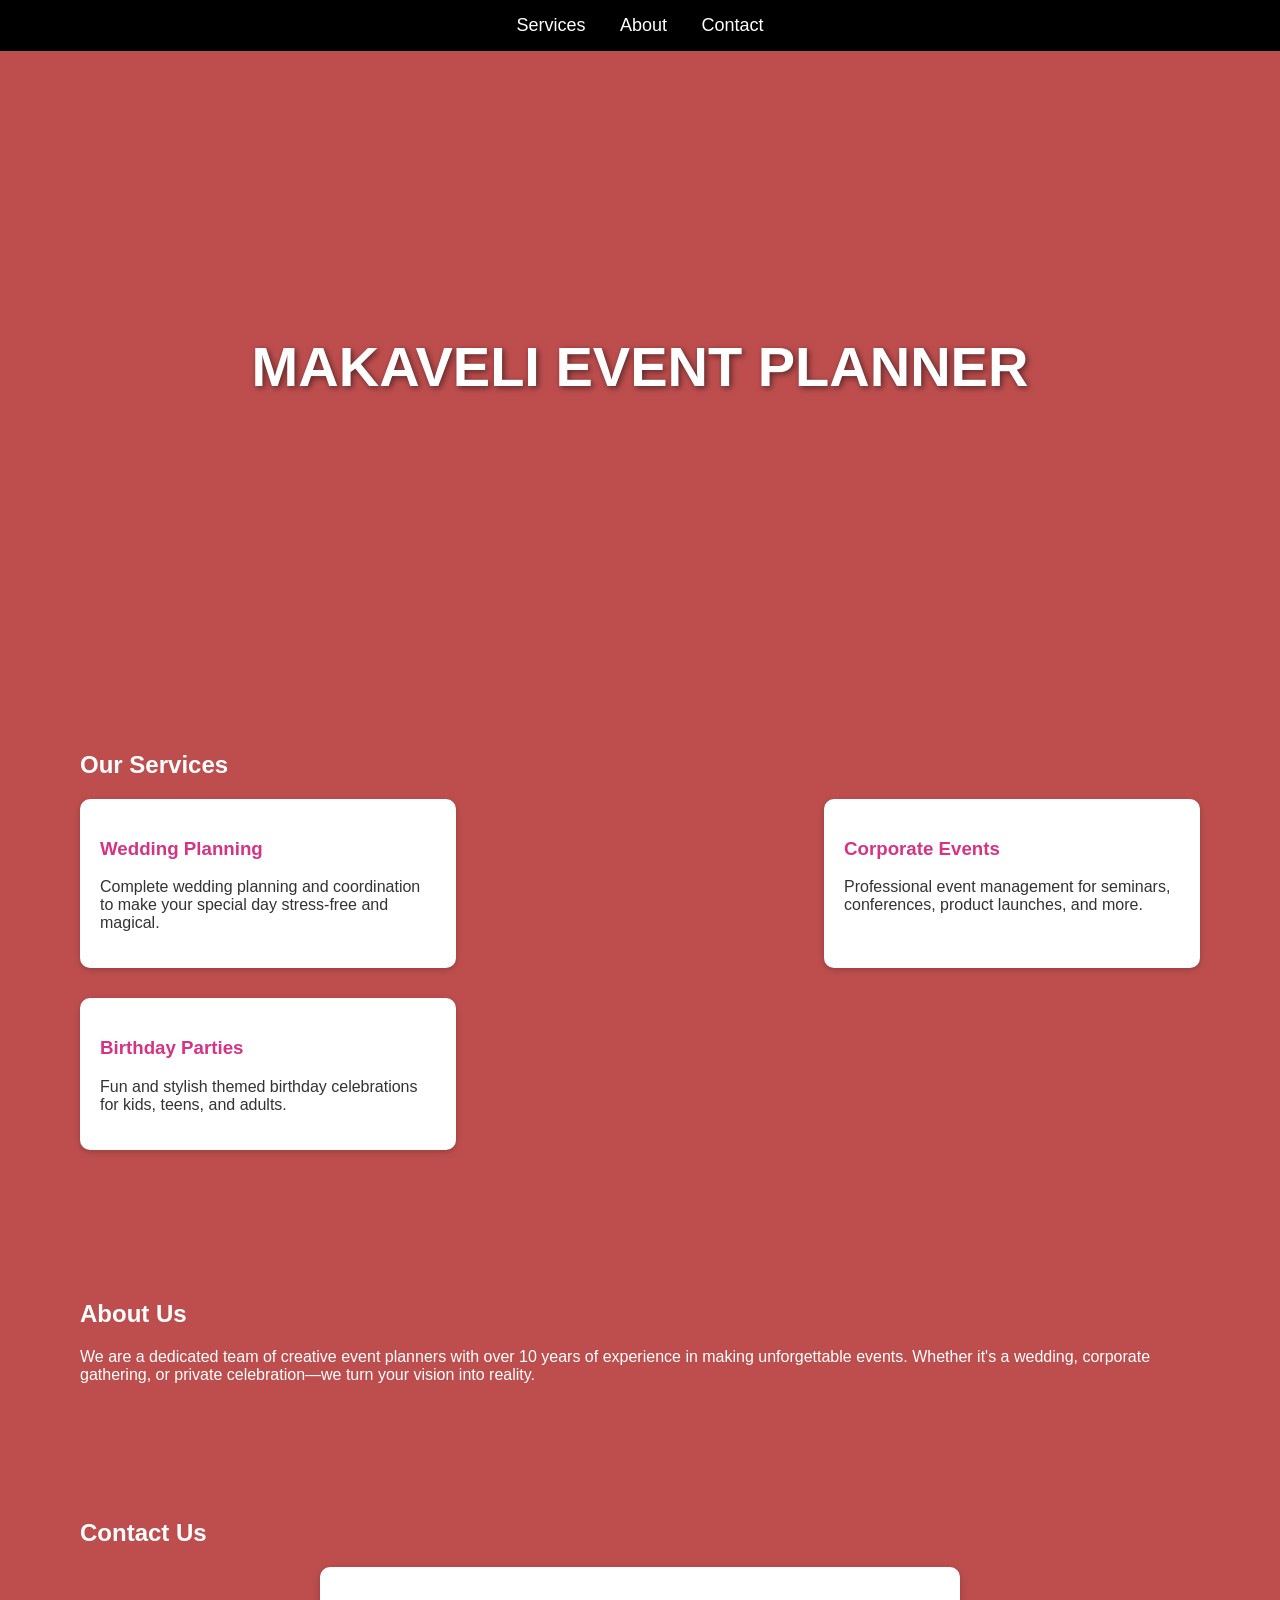
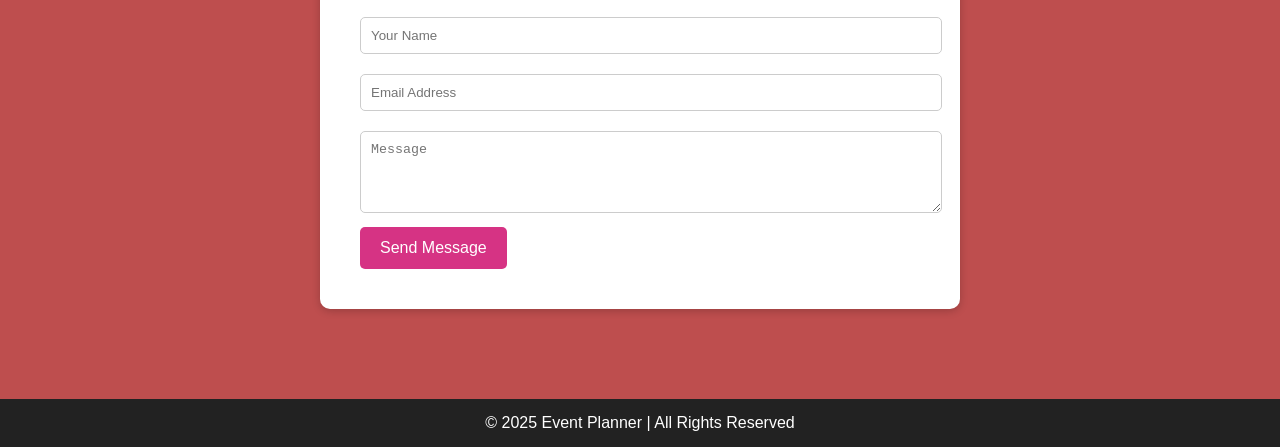
<file: index.html>
<!DOCTYPE html>
<html lang="en">
<head>
    <meta charset="UTF-8">
    <meta name="viewport" content="width=device-width, initial-scale=1.0">
    <title>Event Planner</title>
    <style>
        body {
            margin: 0;
            font-family: Arial, sans-serif;
            background: #be4e4e;
            color: #333;
        }

        header {
            background: url('https://images.unsplash.com/photo-1521335629791-ce4aec67dd47?auto=format&fit=crop&w=1350&q=80') 
                no-repeat center center/cover;
            height: 70vh;
            display: flex;
            align-items: center;
            justify-content: center;
            color: white;
            text-align: center;
        }

        header h1 {
            font-size: 3.5rem;
            text-shadow: 2px 2px 6px rgba(0, 0, 0, 0.521);
            font-family: Arial, Helvetica, sans-serif;
        }

        nav {
            background: #000000;
            padding: 15px;
            text-align: center;
        }

        nav a {
            color: #fff;
            margin: 0 15px;
            font-size: 18px;
            text-decoration: none;
        }

        section {
            padding: 50px 80px;
        
        }
           
           
        .services {
            display: flex;
            justify-content: space-between;
            flex-wrap: wrap;
        }

        .service-box {
            background: white;
            width: 30%;
            padding: 20px;
            border-radius: 10px;
            margin-bottom: 30px;
            box-shadow: 0px 2px 6px rgba(0,0,0,0.2);
        }

        .service-box h3 {
            color: #d63384;
        }

        .contact-form {
            background: #fff;
            padding: 40px;
            width: 50%;
            margin: auto;
            border-radius: 10px;
            box-shadow: 0px 2px 8px rgba(0,0,0,0.2);
        }

        input, textarea {
            width: 100%;
            padding: 10px;
            margin: 10px 0;
            border-radius: 5px;
            border: 1px solid #ccc;
        }

        button {
            background: #d63384;
            color: #fff;
            padding: 12px 20px;
            border: none;
            border-radius: 5px;
            cursor: pointer;
            font-size: 16px;
        }

        footer {
            background: #222;
            color: white;
            text-align: center;
            padding: 15px;
            margin-top: 40px;
        }

        @media (max-width: 768px) {
            .service-box {
                width: 100%;
            }

            .contact-form {
                width: 90%;
            }
        }
    </style>
</head>

<body>

    <nav>
        <a href="#services">Services</a>
        <a href="#about">About</a>
        <a href="#contact">Contact</a>
    </nav>

    <header>
        <h1>MAKAVELI EVENT PLANNER</h1>
    </header>

    <section id="services">
        <h2 style=" color: #fff;">Our Services</h2>
        <div class="services">
            <div class="service-box">
                <h3>Wedding Planning</h3>
                <p>Complete wedding planning and coordination to make your special day stress-free and magical.</p>
            </div>

            <div class="service-box">
                <h3>Corporate Events</h3>
                <p>Professional event management for seminars, conferences, product launches, and more.</p>
            </div>

            <div class="service-box">
                <h3>Birthday Parties</h3>
                <p>Fun and stylish themed birthday celebrations for kids, teens, and adults.</p>
            </div>
        </div>
    </section>

    <section id="about">
        <h2 style="color: #fff;">About Us</h2>
        <p style="color: #fff;">We are a dedicated team of creative event planners with over 10 years of experience in making unforgettable events. Whether it's a wedding, corporate gathering, or private celebration—we turn your vision into reality.</p>
    </section>

    <section id="contact">
        <h2 style="color: #fff;">Contact Us</h2>
        <div class="contact-form">
            <form>
                <input type="text" placeholder="Your Name" required>
                <input type="email" placeholder="Email Address" required>
                <textarea rows="4" placeholder="Message"></textarea>
                <button type="submit">Send Message</button>
            </form>
        </div>
    </section>

    <footer>
        © 2025 Event Planner | All Rights Reserved
    </footer>

</body>
</html>
</file>
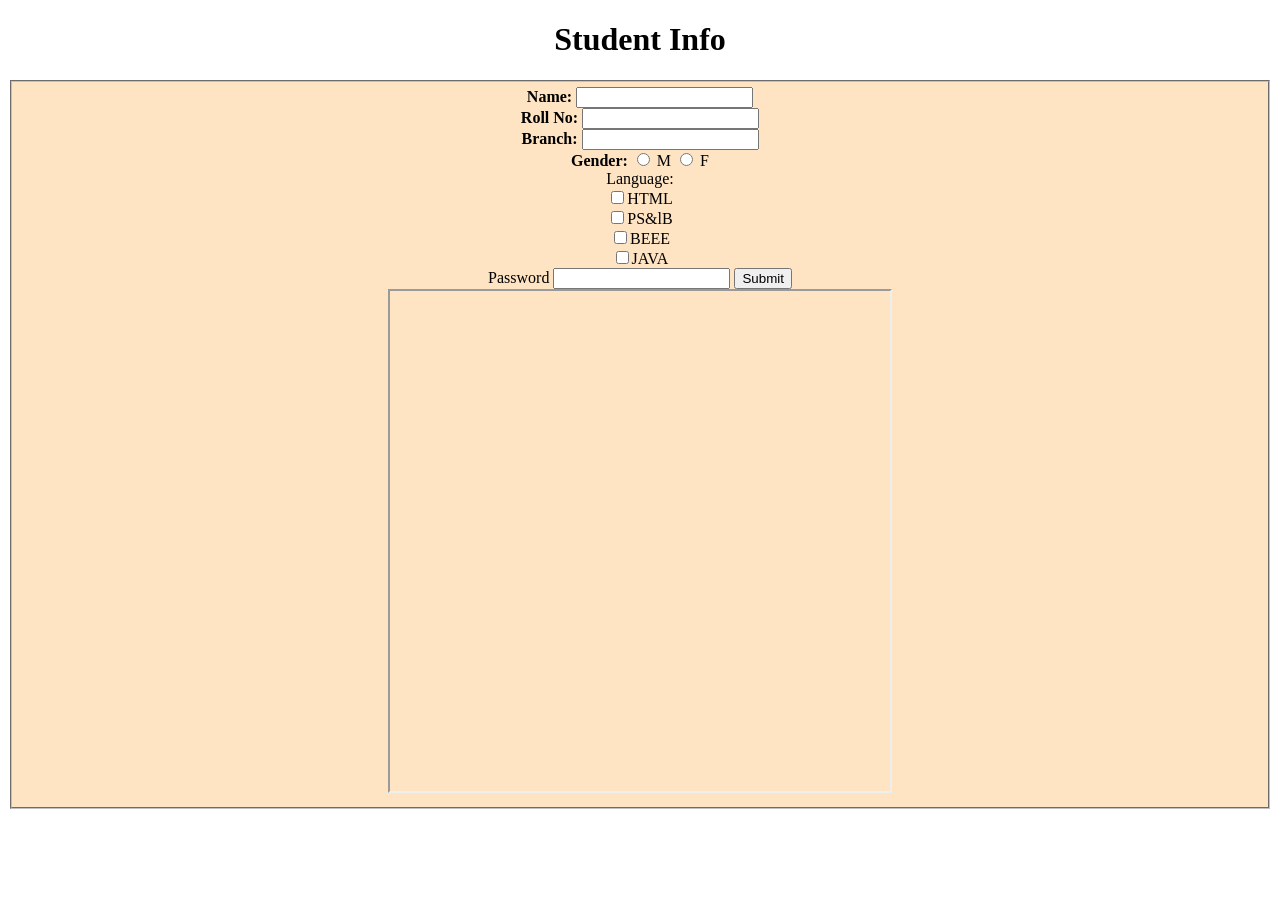
<file: practical11.html>
<!DOCTYPE html>
<html>
    <head>
          <title>From</title>
    </head>
    <body> 
           <h1 align="center">Student Info</h1>
           <fieldset align="center" style="background-color: bisque;" >
           <form>
                 <label><b>Name:</b></label>
                 <input type="textbox"><br>
                 <label><b>Roll No:</b></label>
                 <input type="number"><br>
                 <label><b>Branch:</b></label>
                 <input type="text"><br>
                 <label for ="Gender"><b>Gender:</b></label>
                 <input type="radio" name="Gender" value="Male">
                 <label>M</label>
                 <label for ="Gender"></label>
                 <input type="radio" name="Gender" value="Female">
                 <label>F</label><br>
                 <label>Language:</label><br>
                 <input type="checkbox">HTML<br>
                 <input type="checkbox">PS&lB<br>
                 <input type="checkbox">BEEE<br>
                 <input type="checkbox">JAVA<br>
                 <label>Password</label>
                 <input type="password">
                 <input type="submit"><br>  
           </form>
                  <iframe src="https://www.pexels.com/video/30-seconds-of-icon-17853290/" width="500" height="500"></iframe>
           </fieldset>
    </body>
</html>
</file>
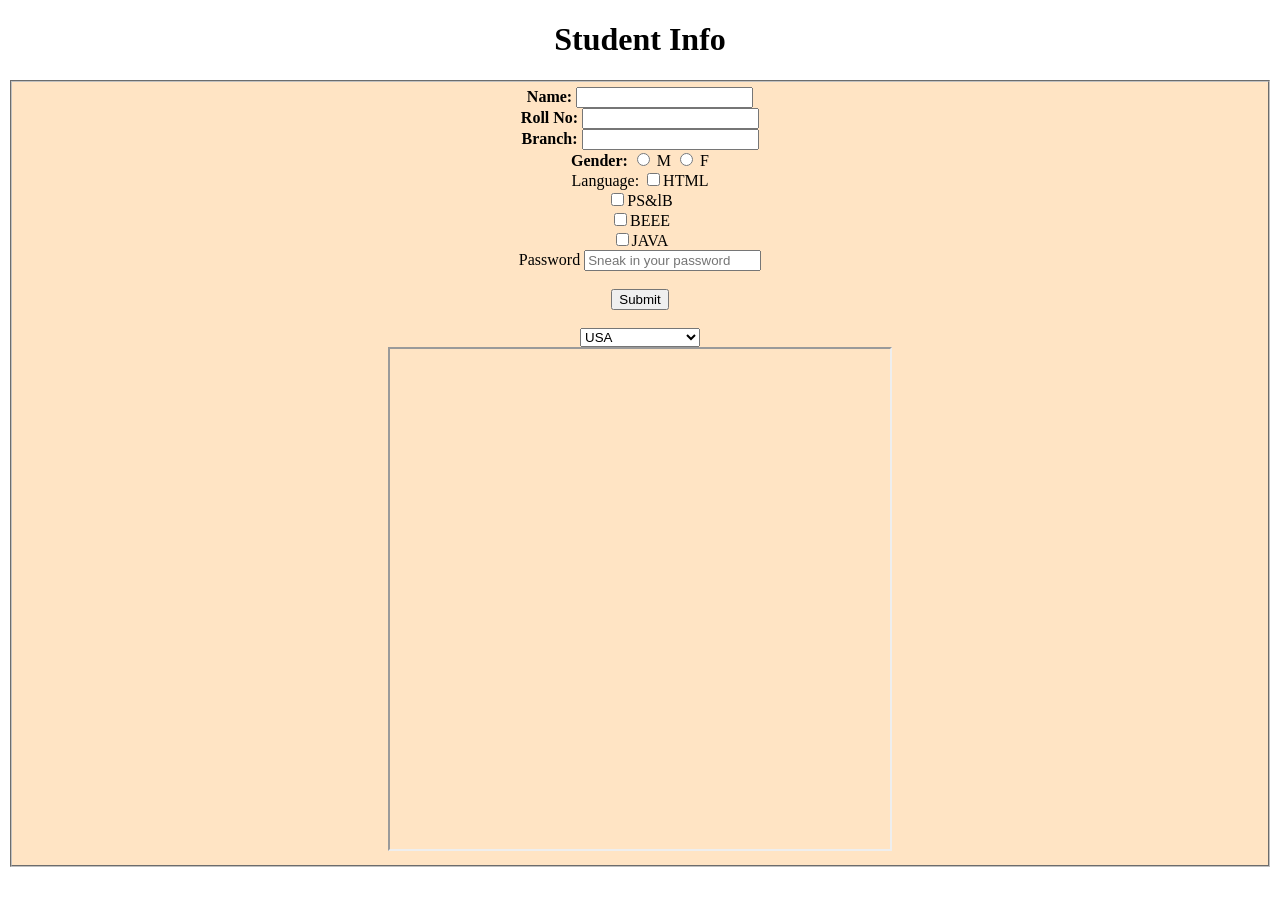
<file: practical12.html>
<!DOCTYPE html>
<html>
    <head>
        <title>Drop down menu</title>
    </head>
    <body>
         <h1 align="center">Student Info</h1>
           <fieldset align="center" style="background-color: bisque;" >
           <form>
                 <label><b>Name:</b></label>
                 <input type="textbox"><br>
                 <label><b>Roll No:</b></label>
                 <input type="number"><br>
                 <label><b>Branch:</b></label>
                 <input type="text"><br>
                 <label for ="Gender"><b>Gender:</b></label>
                 <input type="radio" name="Gender" value="Male">
                 <label>M</label>
                 <label for ="Gender"></label>
                 <input type="radio" name="Gender" value="Female">
                 <label>F</label><br>
                 <label>Language:</label>
                 <input type="checkbox">HTML<br>
                 <input type="checkbox">PS&lB<br>
                 <input type="checkbox">BEEE<br>
                 <input type="checkbox">JAVA<br>
                 <label>Password</label>
                 <input placeholder="Sneak in your password"; type="password"><br><br>
                 <input type="submit"><br><br>
                 <select id="country">
                  <option>USA</option>
                  <option>AUSTRELIA</option>
                  <option>JAPAN</option>
                  <option>RUSSIA</option>
                  <option>NORTH KOREA</option>
                  <option>SOUTH KOREA</option>
                  <option>UK</option>
                  <option>SPAIN</option>
                  <option>EUROPE</option>
                 </select>  
           </form>
                  <iframe src="https://www.pexels.com/video/30-seconds-of-icon-17853290/" width="500" height="500"></iframe>
           </fieldset>
    </body>
</html>
</file>
